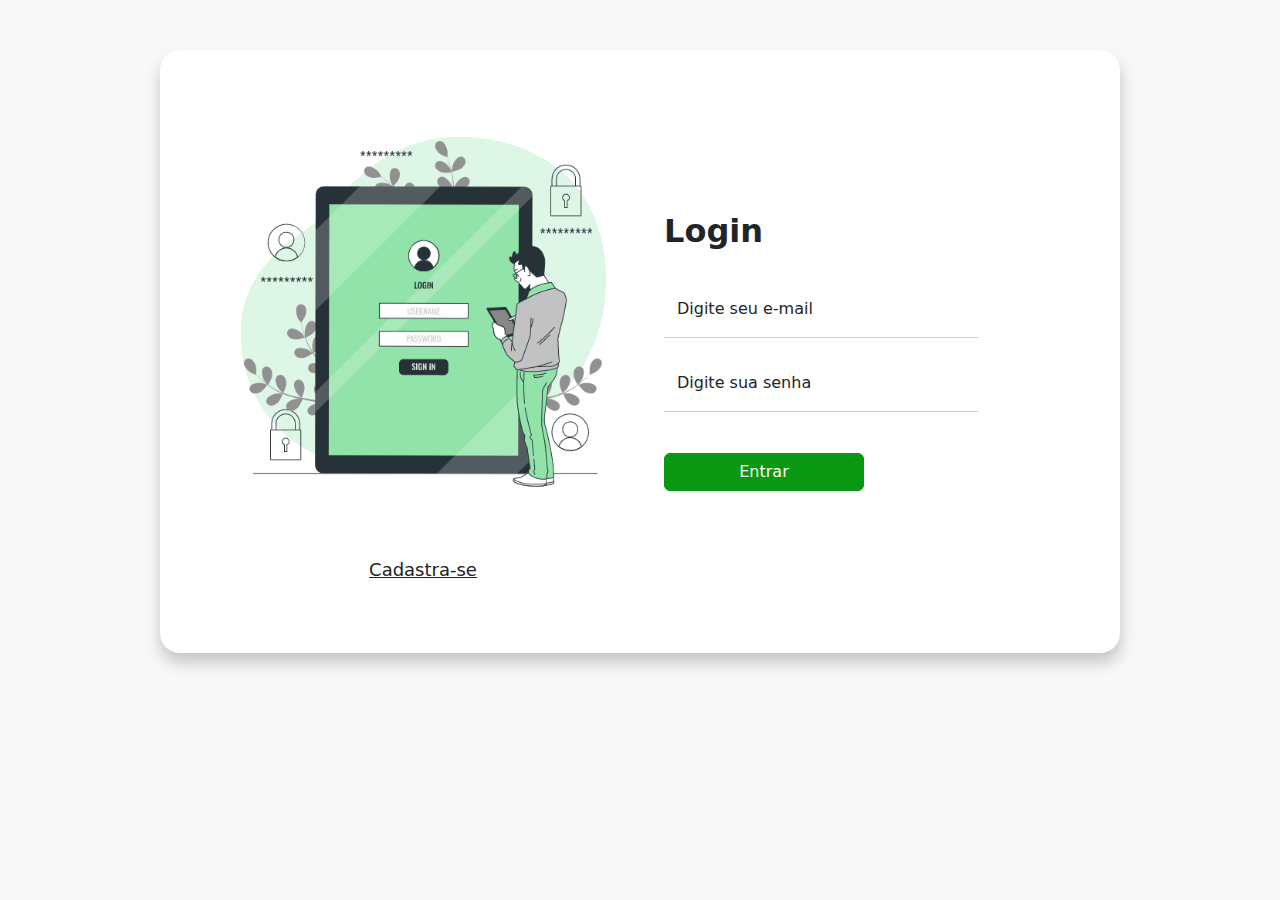
<file: index.html>
<!DOCTYPE html>
<html lang="en">
<head>
    <meta charset="UTF-8">
    <meta name="viewport" content="width=device-width, initial-scale=1.0">
    <link href="https://cdn.jsdelivr.net/npm/bootstrap@5.3.3/dist/css/bootstrap.min.css" rel="stylesheet" integrity="sha384-QWTKZyjpPEjISv5WaRU9OFeRpok6YctnYmDr5pNlyT2bRjXh0JMhjY6hW+ALEwIH" crossorigin="anonymous">
    <script src="https://cdn.jsdelivr.net/npm/bootstrap@5.3.3/dist/js/bootstrap.bundle.min.js" integrity="sha384-YvpcrYf0tY3lHB60NNkmXc5s9fDVZLESaAA55NDzOxhy9GkcIdslK1eN7N6jIeHz" crossorigin="anonymous" defer></script>
    <link rel="stylesheet" href="./styles/styles.css">
    <title>Cadastro</title>
</head>
<body>
    <div class="container col-11 col-md-9" id="form-container">
        <div class="row align-items-center gx-5">
            <div class="col-md-5 order-md-2">
                <h2>Login</h2>
                <form>
                    <div class="form-floating mb-3">
                        <input type="email" class="form-control" id="email" name="email" 
                        placeholder="Digite seu email">
                        <label for="email" class="form-label">Digite seu e-mail</label>
                    </div>
                    <form>
                        <div class="form-floating mb-3">
                            <input type="password" class="form-control" id="password" name="password" 
                            placeholder="Digite sua senha">
                            <label for="password" class="form-label">Digite sua senha</label>
                        </div>
                        <input type="submit" class="btn btn-primary" value="Entrar">
                </form>
            </div>
            <div class="col-md-6 order-md-1">
                <div class="col-12">
                    <img src="img/login.gif" alt="Imagem de login" class="img-fluid">
                </div>
                <div class="col-12" id="link-container">
                    <a href="registro.html">Cadastra-se</a>
                </div>
            </div>
        </div>
    </div>
</body>
</html>
</file>
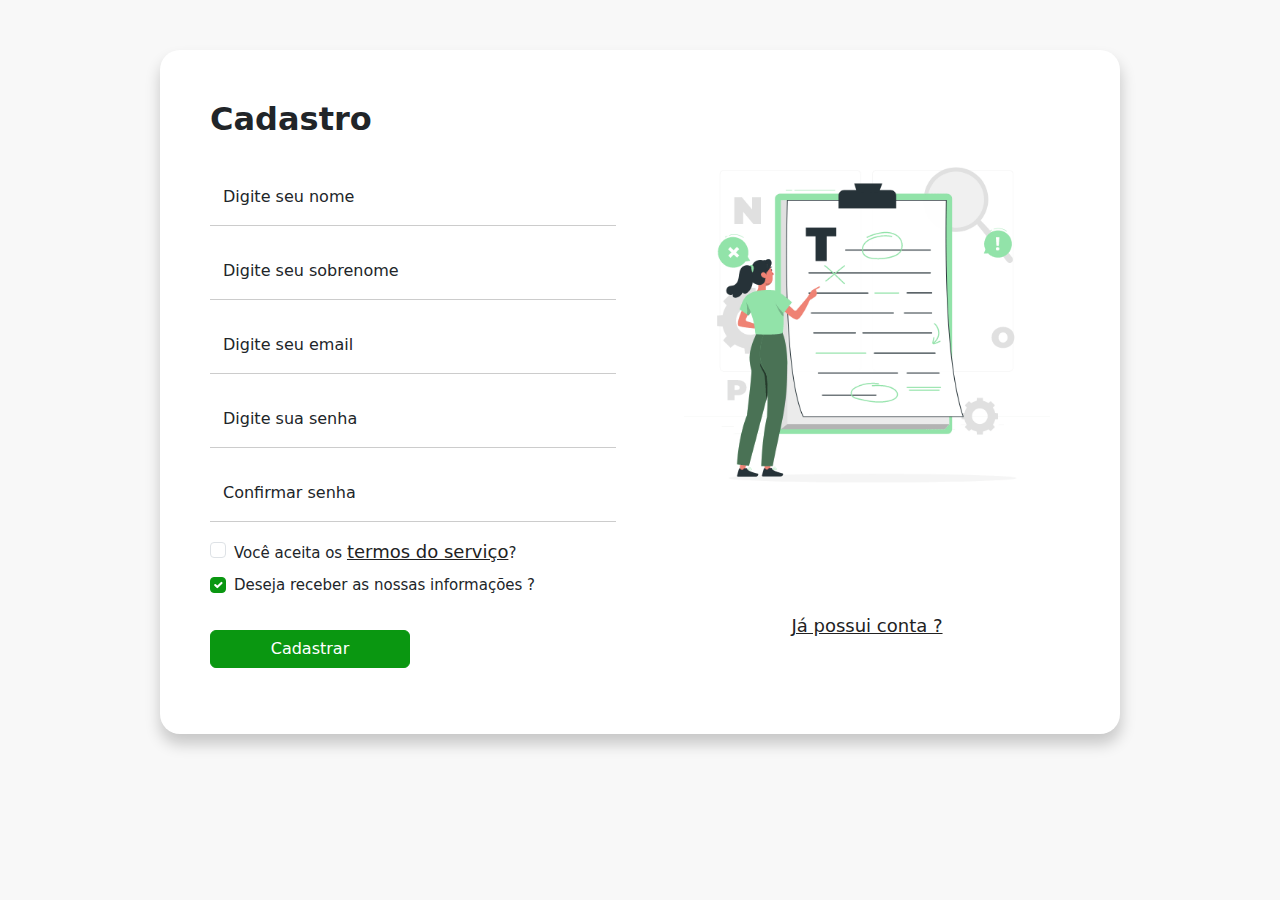
<file: registro.html>
<!DOCTYPE html>
<html lang="en">
<head>
    <meta charset="UTF-8">
    <meta name="viewport" content="width=device-width, initial-scale=1.0">
    <link href="https://cdn.jsdelivr.net/npm/bootstrap@5.3.3/dist/css/bootstrap.min.css" rel="stylesheet" integrity="sha384-QWTKZyjpPEjISv5WaRU9OFeRpok6YctnYmDr5pNlyT2bRjXh0JMhjY6hW+ALEwIH" crossorigin="anonymous">
    <script src="https://cdn.jsdelivr.net/npm/bootstrap@5.3.3/dist/js/bootstrap.bundle.min.js" integrity="sha384-YvpcrYf0tY3lHB60NNkmXc5s9fDVZLESaAA55NDzOxhy9GkcIdslK1eN7N6jIeHz" crossorigin="anonymous" defer></script>
    <link rel="stylesheet" href="./styles/styles.css">
    <title>Registro</title>
</head>
<body>
    <div class="container col-11 col-md-9" id="form-container">
        <div class="row gx-5">
            <div class="col-md-6">
                <h2>Cadastro</h2>
                <form>
                    <div class="form-floating mb-3">
                        <input type="text" class="form-control" id="name" name="name" 
                        placeholder="Qual o seu nome ?">
                        <label for="name" class="form-label">Digite seu nome</label>
                    </div>
                    <div class="form-floating mb-3">
                        <input type="text" class="form-control" id="lastname" name="lastname" 
                        placeholder="Qual o seu sobrenome ?">
                        <label for="lastname" class="form-label">Digite seu sobrenome</label>
                    </div>
                    <div class="form-floating mb-3">
                        <input type="email" class="form-control" id="email" name="email" 
                        placeholder="Qual o seu email ?">
                        <label for="email" class="form-label">Digite seu email</label>
                    </div>
                    <div class="form-floating mb-3">
                        <input type="password" class="form-control" id="password" name="password" 
                        placeholder="Qual a sua senha ?">
                        <label for="password" class="form-label">Digite sua senha</label>
                    </div>
                    <div class="form-floating mb-3">
                        <input type="password" class="form-control" id="confirmPassword" name="confirmPassword" 
                        placeholder="Qual a sua senha ?">
                        <label for="confirmPassword" class="form-label">Confirmar senha</label>
                    </div>
                    <div class="mb-3">
                        <div class="form-check mb-2">
                            <input type="checkbox" class="form-check-input" value="" id="agree-form"
                            name="agree-form">
                            <label for="agree-form" class="form-check-label">
                                Você aceita os <a href="#">termos do serviço</a>?
                            </label>
                        </div>
                        <div class="form-check mb-2">
                            <input type="checkbox" class="form-check-input" checked id="newslatter"
                            name="newslatter">
                            <label for="newslatter" class="form-check-label">
                                Deseja receber as nossas informações ?
                            </label>
                        </div>
                        <input type="submit" class="btn btn-primary" value="Cadastrar">
                    </div>
                </form>
            </div>
            <div class="col-md-6">
                <div class="row align-items-center">
                    <div class="col-12">
                        <img src="img/gramma.gif" alt="Tela de Registro" class="img-fluid">
                    </div>
                    <div class="col-12" id="link-container">
                        <a href="index.html">Já possui conta ?</a>
                    </div>
                </div>
            </div>
        </div>
    </div>
</body>
</html>
</file>
<file: styles/styles.css>
body {
    background-color: #f8f8f8;
}

#form-container {
    background-color: #fff;
    border-radius: 20px;
    box-shadow: .5px 10px 15px rgba(0, 0, 0, .2);
    margin: 25px auto;
    padding: 25px;
}

@media(min-width: 768px) {
    #form-container {
        margin: 50px auto;
        padding: 50px;
    }
}

#form-container h2 {
    font-weight: 900;
    margin-bottom: 30px;
}

#form-container a {
    color: #222;
    transition: 5px;
    font-size: 18px;
    cursor: pointer;
}

#form-container a:hover {
    color: #0a9711;
}

#form-container form {
    padding-bottom: 0px;
}

#form-container .form-control {
    border: none;
    border-bottom: 1px solid #ccc;
    border-radius: 0;
}

.form-check-label {
    font-size: 15px;
}

#form-container .form-control:focus {
    box-shadow: none;
}

#form-container input[type="submit"],
#form-container input[type="checkbox"]:checked {
    background-color: #0a9711;
    border-color: #0a9711;
}

.btn.btn-primary {
    width: 100%;
    margin-top: 25px;
}

@media (min-width: 768px) {
    .btn.btn-primary {
        width: 200px;
    }
}

.row.align-items-center {
    align-items: center;
    padding: 20px;
    height: 100%;
}

.col-md-6.order-md-1 {
    padding-top: 50px;
}

@media(min-width:768px) {
    .col-md-6.order-md-1 {
        padding-top: 0;
    }
}

#link-container {
    text-align: center;
    padding-top: 50px;
}
</file>
